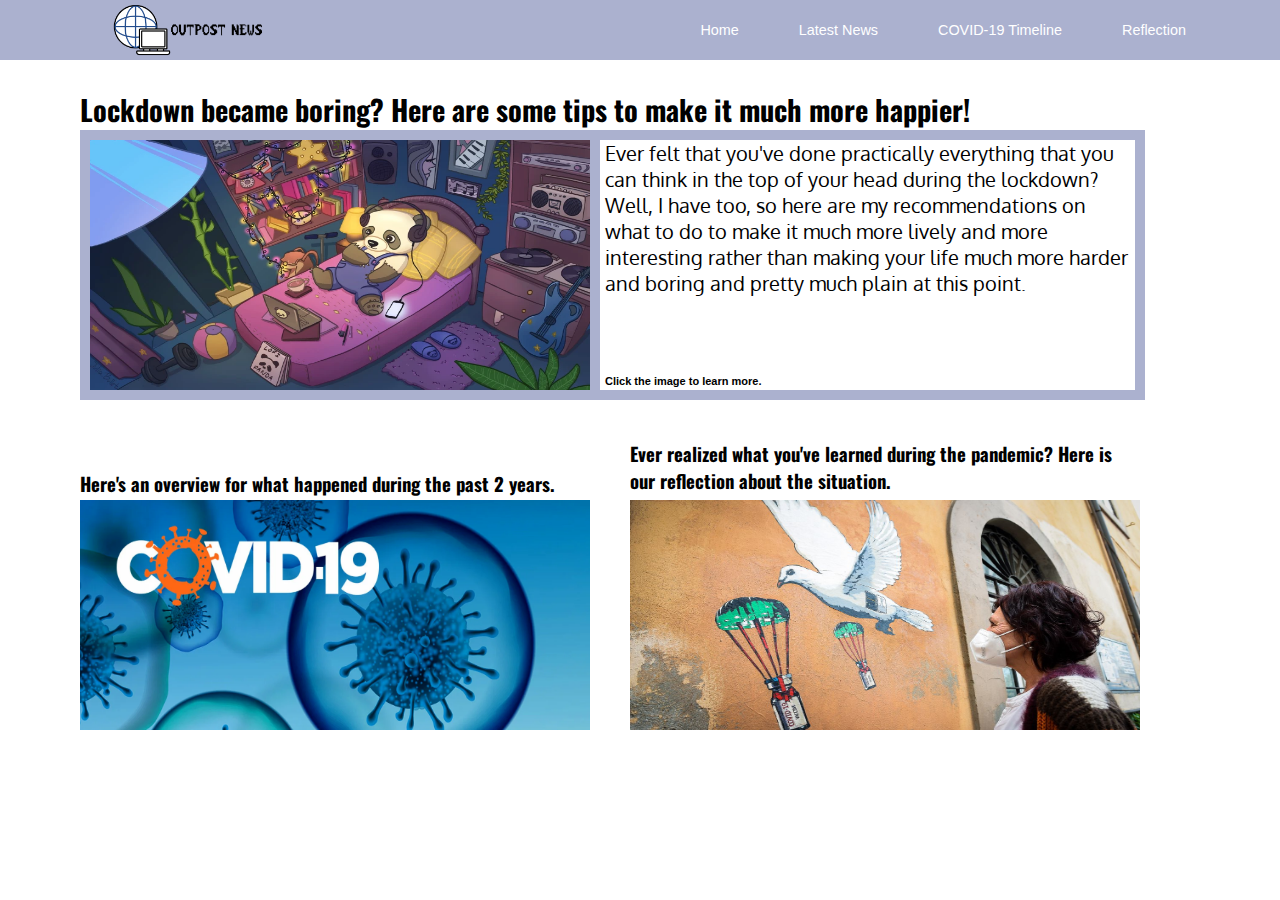
<file: index.html>
<html lang="en">
    <head>
        <meta charset="UTF-8">
        <meta name="viewport" content="width=device-width, initial-scale=1.0">
        <title>Outpost News</title>
        <link rel="stylesheet" href="https://cdnjs.cloudflare.com/ajax/libs/font-awesome/6.1.0/css/all.min.css" integrity="sha512-10/jx2EXwxxWqCLX/hHth/vu2KY3jCF70dCQB8TSgNjbCVAC/8vai53GfMDrO2Emgwccf2pJqxct9ehpzG+MTw==" crossorigin="anonymous" referrerpolicy="no-referrer" />
        <link rel="stylesheet" type="text/css" href="index.css">
        <link rel="icon" type="image/x-icon" href="Icon/laptop.ico">
    </head>

    <body>
        <div class="nav__bar">
            <div class="logo">
                <img src="Logo/OUTPOST NEWS.png">
            </div>

            <ul>
                <li><a href="index.html">Home</a></li>
                <li>
                    <a href="#">Latest News <i class="fas fa-caret-down"></i></a>

                    <div class="dropdown__menu1">
                        <ul>
                            <li><a href="#">Local</a></li>
                            <li><a href="#">International</a></li>
                            <li><a href="#">Entertainment</a></li>   
                            <li><a href="members.html">Members</a></li>                                   
                        </ul>
                    </div>
                </li>

                <li><a href="final project.html">COVID-19 Timeline</a></li>
                <li><a href="Reflection.html">Reflection</a></li>
            </ul>
        </div>

        <div class="head_rectangle">
        </div>

        <div class="head_h2">
            <h2>Lockdown became boring? Here are some tips to make it much more happier!</h2>
            <link href="https://fonts.googleapis.com/css2?family=Oswald:wght@300&display=swap" rel="stylesheet">
        </div>

        <div class="head_img">
            <a href="guide.html">
                <img src="page1images/chilling.png">
            </a>
        </div>
        <div class="description_box">
            <p>Ever felt that you've done practically everything that you can think in the top of your head during the lockdown? Well, I have too, so here are my
                recommendations on what to do to make it much more lively and more interesting rather than making your life much more harder and boring and pretty much plain 
                at this point.
            </p>

            <h5>Click the image to learn more.</h5>
            <link href="https://fonts.googleapis.com/css2?family=Oxygen&display=swap" rel="stylesheet">
        </div>

        <div class="sub_rectangle">
        </div>

        <div class="sub_head">
            <h3>
                Here's an overview for what happened during the past 2 years.
            </h3>
            <link href="https://fonts.googleapis.com/css2?family=Oswald:wght@300&display=swap" rel="stylesheet">
        </div>

        <div class="sub_image">
            <a href="final project.html">
                <img src="page1images/banner.png">
            </a>
        </div>

        <div class="third_rectangle">
        </div>

        <div class="third_head">
            <h3>
                Ever realized what you've learned during the pandemic? Here is our reflection about the situation.
            </h3>
            <link href="https://fonts.googleapis.com/css2?family=Oswald:wght@300&display=swap" rel="stylesheet">
        </div>

        <div class="third_image">
            <a href="Reflection.html">
                <img src="page1images/Pic.jpg">
            </a>
        </div>
    </body>
</html>
</file>
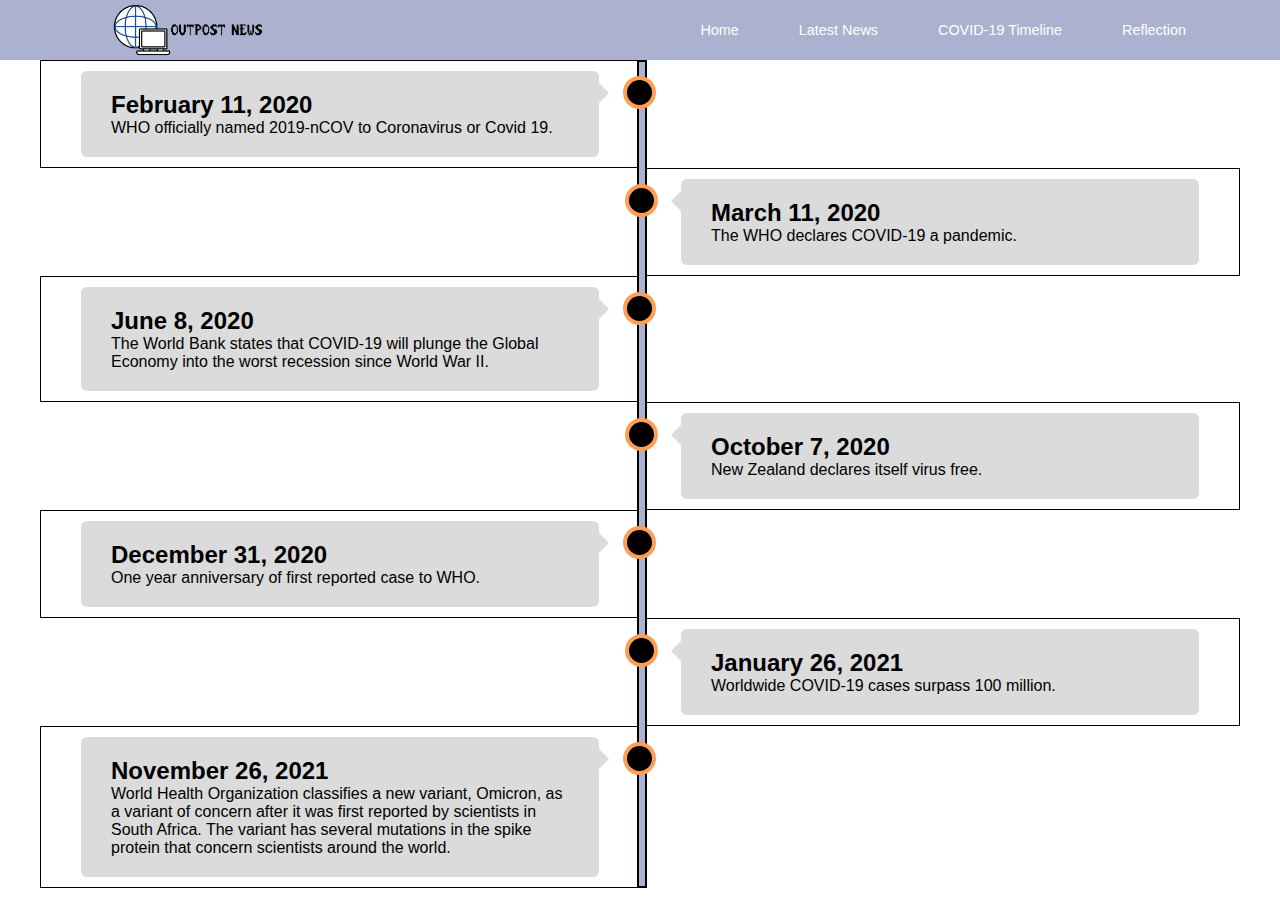
<file: final project.html>
<html lang="en">
	<head>
		<title>Timeline</title>
		<link rel="stylesheet" type="text/css" href="final project.css">
		<meta charset="UTF-8">
		<meta name="viewport" content="width=device-width, initial-scale=1.0">
		<link rel="stylesheet" href="https://cdnjs.cloudflare.com/ajax/libs/font-awesome/6.1.0/css/all.min.css" integrity="sha512-10/jx2EXwxxWqCLX/hHth/vu2KY3jCF70dCQB8TSgNjbCVAC/8vai53GfMDrO2Emgwccf2pJqxct9ehpzG+MTw==" crossorigin="anonymous" referrerpolicy="no-referrer">
		<link rel="icon" type="image/x-icon" href="Icon/laptop.ico">
		
	</head>
	
	<body>
			<div class="nav__bar">
			
            <div class="logo">
                <img src="Logo/OUTPOST NEWS.png">
            </div>

            <ul>
                <li><a href="index.html">Home</a></li>
                <li>
                    <a href="#">Latest News <i class="fas fa-caret-down"></i></a>

                    <div class="dropdown__menu1">
                        <ul>
                            <li><a href="#">Local</a></li>
                            <li><a href="#">International</a></li>
                            <li><a href="#">Entertainment</a></li>                                      
                        </ul>
                    </div>
                </li>


                <li><a href="final project.html">COVID-19 Timeline</a></li>
                <li><a href="Reflection.html">Reflection</a></li>
            </ul>
        </div>
		
		<div class="timeline">
			<div class="container left">
				<div class="content">
					<h2>February 11, 2020</h2>
					<p> WHO officially named 2019-nCOV to Coronavirus or Covid 19.</p>
				</div>
			</div>
			
			<div class="container right">
				<div class="content">
					<h2>March 11, 2020</h2>
					<p>The WHO declares COVID-19 a pandemic.</p>
				</div>
			</div>
			
			<div class="container left">
				<div class="content">
					<h2>June 8, 2020</h2>
					<p> The World Bank states that COVID-19 will plunge the Global Economy into the worst recession since World War II.</p>
				</div>
			</div>
			
			<div class="container right">
				<div class="content">
					<h2>October 7, 2020</h2>
					<p>New Zealand declares itself virus free.</p>
				</div>
			</div>
			
			<div class="container left">
				<div class="content">
					<h2>December 31, 2020</h2>
					<p> One year anniversary of first reported case to WHO.</p>
				</div>
			</div>
			
			<div class="container right">
				<div class="content">
					<h2>January 26, 2021</h2>
					<p>Worldwide COVID-19 cases surpass 100 million.</p>
				</div>
			</div>
			
			<div class="container left">
				<div class="content">
					<h2>November 26, 2021</h2>
					<p> World Health Organization classifies a new variant,
					Omicron, as a variant of concern after it was first reported
					by scientists in South Africa. The variant has several mutations
					in the spike protein that concern scientists around the world.</p>
				</div>
			</div>
		</div>
	</body>
</html>
</file>
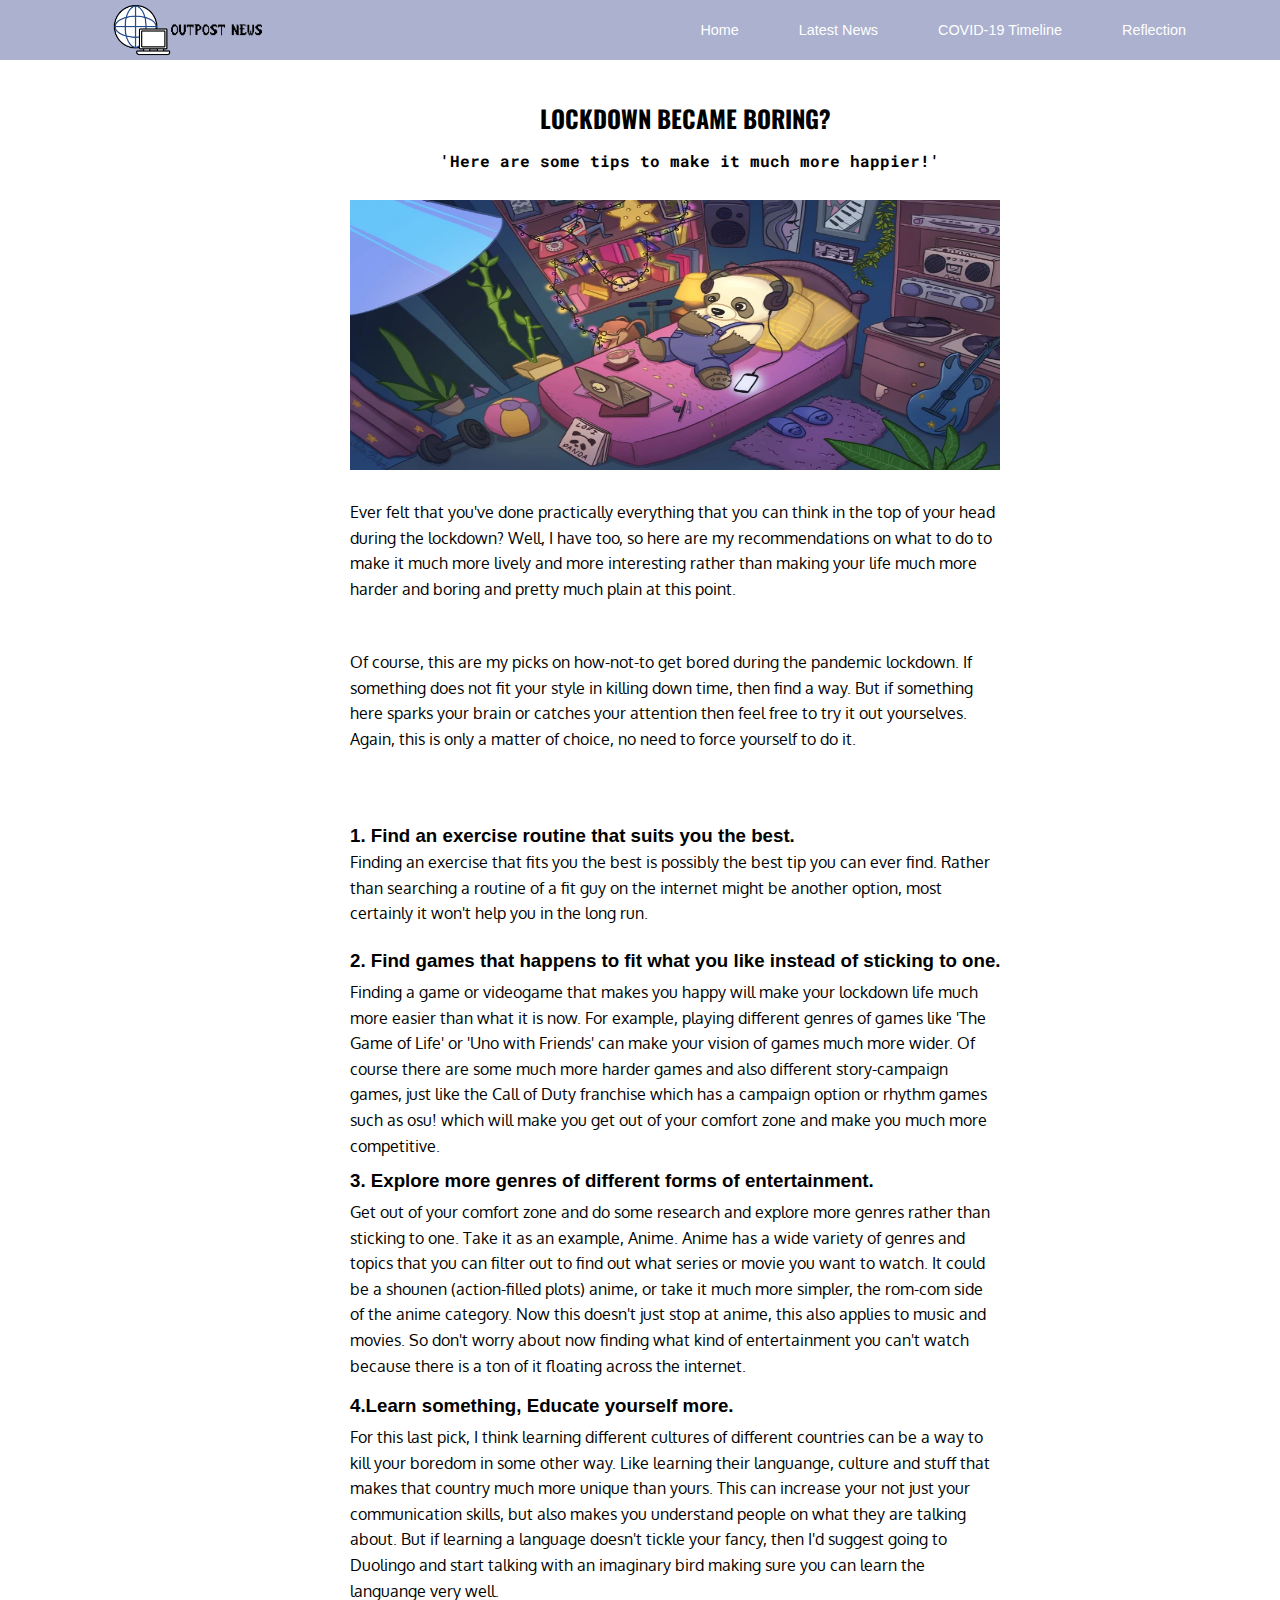
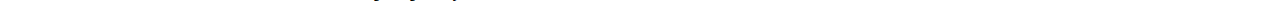
<file: guide.html>
<html lang="en">
    <head>
        <meta charset="UTF-8">
        <meta name="viewport" content="width=device-width, initial-scale=1.0">
        <title>Make more everything much more lively!</title>
        <link rel="stylesheet" href="https://cdnjs.cloudflare.com/ajax/libs/font-awesome/6.1.0/css/all.min.css" integrity="sha512-10/jx2EXwxxWqCLX/hHth/vu2KY3jCF70dCQB8TSgNjbCVAC/8vai53GfMDrO2Emgwccf2pJqxct9ehpzG+MTw==" crossorigin="anonymous" referrerpolicy="no-referrer" />
        <link rel="stylesheet" type="text/css" href="guide.css">
        <link rel="icon" type="image/x-icon" href="Icon/laptop.ico">
    </head>

    <body>
        <div class="nav__bar">
            <div class="logo">
                <img src="Logo/OUTPOST NEWS.png">
            </div>

            <ul>
                <li><a href="index.html">Home</a></li>
                <li>
                    <a href="#">Latest News <i class="fas fa-caret-down"></i></a>

                    <div class="dropdown__menu1">
                        <ul>
                            <li><a href="#">Local</a></li>
                            <li><a href="#">International</a></li>
                            <li><a href="#">Entertainment</a></li>
                            <li><a href="members.html">Members</a></li>                                      
                        </ul>
                    </div>
                </li>

                <li><a href="#">COVID-19 Timeline</a></li>
                <li><a href="#">Reflection</a></li>
            </ul>
        </div>

        <div class="img_rectangle">
        </div>

        <div class="guide_image">
            <img src="page1images/chilling.png">
        </div>

        <div class="guide_head">
            <h2>Lockdown became boring?</h2>
            <link href="https://fonts.googleapis.com/css2?family=Oswald:wght@300&display=swap" rel="stylesheet">
        </div>

        <br>

        <div class="sub_text">
            <p>'Here are some tips to make it much more happier!'</p>
            <link href="https://fonts.googleapis.com/css2?family=Roboto+Mono:wght@200&display=swap" rel="stylesheet">
        </div>

        <div class="first_paragraph">
            <p>Ever felt that you've done practically everything that you can think in the top of your head during the lockdown? Well, I have too, so here are my
                recommendations on what to do to make it much more lively and more interesting rather than making your life much more harder and boring and pretty much plain 
                at this point.</p>
                <link href="https://fonts.googleapis.com/css2?family=Oxygen&display=swap" rel="stylesheet">
        </div>

        <div class="second_paragraph">
            <p>Of course, this are my picks on how-not-to get bored during the pandemic lockdown. If something does not fit your style in killing down time, then find a way. 
                But if something here sparks your brain or catches your attention then feel free to try it out yourselves. Again, this is only a matter of choice, no need to 
                force yourself to do it.
                <link href="https://fonts.googleapis.com/css2?family=Oxygen&display=swap" rel="stylesheet"> 
            </p>
        </div>

        <div class="title_one">
            <h3>1. Find an exercise routine that suits you the best.</h3>
        </div>
        <div class="content_one">
            <p>Finding an exercise that fits you the best is possibly the best tip you can ever find. Rather than searching a routine of a fit guy on the internet might be another option, most certainly it won't help you in the long run.
                <link href="https://fonts.googleapis.com/css2?family=Oxygen&display=swap" rel="stylesheet"> 
            </p>
        </div>

        <div class="title_two">
            <h3>2. Find games that happens to fit what you like instead of sticking to one.</h3>
        </div>
        <div class="content_two">
            <p>Finding a game or videogame that makes you happy will make your lockdown life much more easier than what it is now. For example, playing different genres of games
                like 'The Game of Life' or 'Uno with Friends' can make your vision of games much more wider. Of course there are some much more harder games and also different story-campaign games,
                just like the Call of Duty franchise which has a campaign option or rhythm games such as osu! which will make you get out of your comfort zone and make you much more competitive.
                <link href="https://fonts.googleapis.com/css2?family=Oxygen&display=swap" rel="stylesheet"> 
            </p>
        </div>

        <div class="title_three">
            <h3>3. Explore more genres of different forms of entertainment.</h3>
        </div>
        <div class="content_three">
            <p>Get out of your comfort zone and do some research and explore more genres rather than sticking to one. Take it as an example, Anime. Anime has a wide variety of genres and topics that you
                can filter out to find out what series or movie you want to watch. It could be a shounen (action-filled plots) anime, or take it much more simpler, the rom-com side of the anime category.
                Now this doesn't just stop at anime, this also applies to music and movies. So don't worry about now finding what kind of entertainment you can't watch because there is a ton of it floating across the internet.
            </p>
        </div>

        <div class="title_last">
            <h3>4.Learn something, Educate yourself more.</h3>
        </div>
        <div class="content_last">
            <p>For this last pick, I think learning different cultures of different countries can be a way to kill your boredom in some other way. Like learning their languange, culture and stuff that makes that country
                much more unique than yours. This can increase your not just your communication skills, but also makes you understand people on what they are talking about. But if learning a language doesn't tickle your fancy,
                then I'd suggest going to Duolingo and start talking with an imaginary bird making sure you can learn the languange very well.
            </p>
        </div>
    </body>
</html>
</file>
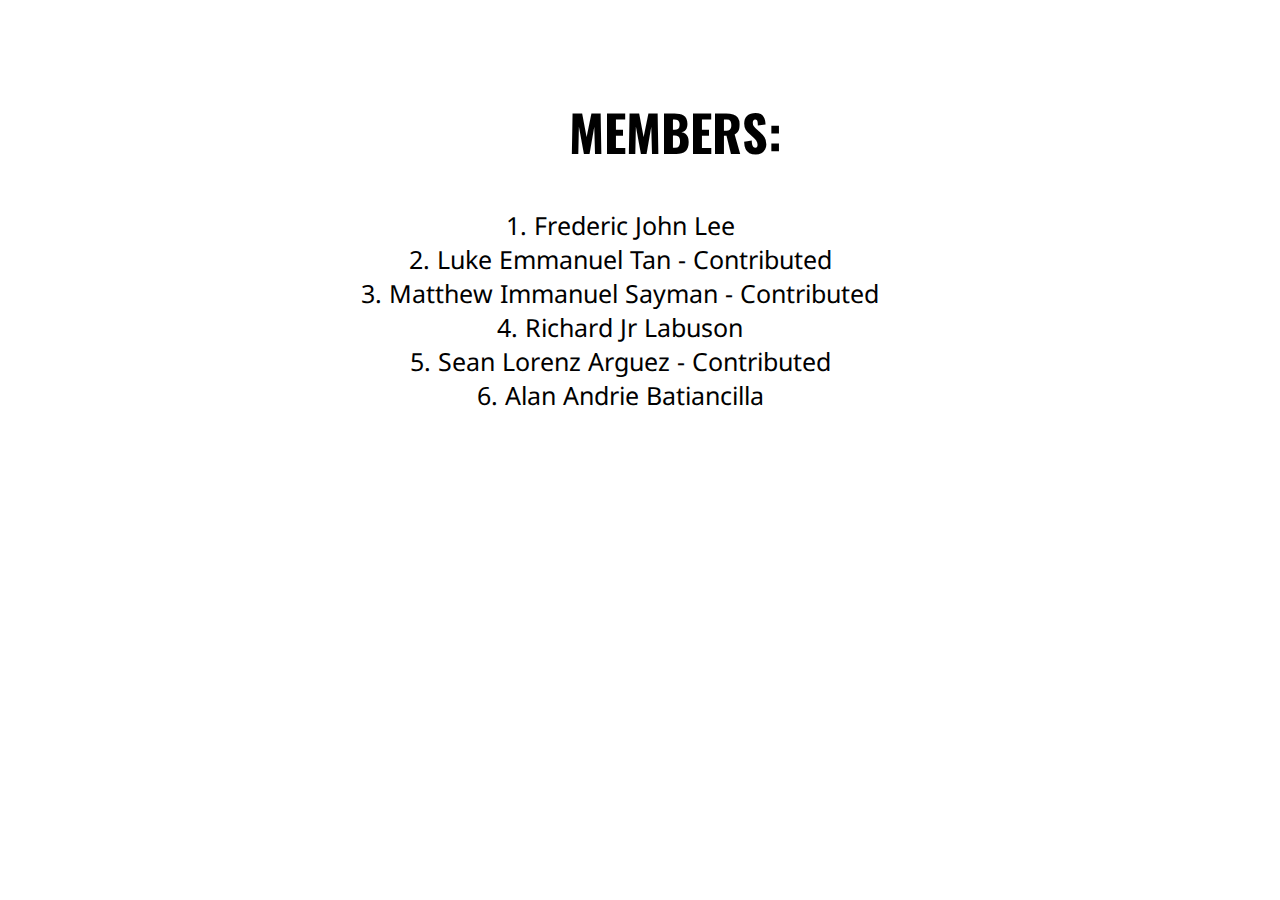
<file: members.html>
<html lang="en">
    <head>
        <meta charset="UTF-8">
        <meta name="viewport" content="width=device-width, initial-scale=1.0">
        <title>Members</title>
        <link rel="stylesheet" type="text/css" href="members.css">
        <link rel="icon" type="image/x-icon" href="Icon/laptop.ico">
    </head>

    <body>
        <div class="members">
            <h1>
                MEMBERS:
            </h1>
            <link href="https://fonts.googleapis.com/css2?family=Oswald:wght@300&display=swap" rel="stylesheet">
        </div>

        <div class="content">
            <ul style="list-style-type:none">
                <li>1. Frederic John Lee</li>
                <li>2. Luke Emmanuel Tan - Contributed</li>
                <li>3. Matthew Immanuel Sayman - Contributed</li>
                <li>4. Richard Jr Labuson</li>
                <li>5. Sean Lorenz Arguez - Contributed</li>
                <li>6. Alan Andrie Batiancilla</li>
            </ul>
            <link href="https://fonts.googleapis.com/css2?family=Noto+Sans&display=swap" rel="stylesheet">
        </div>
    </body>
</html>
</file>
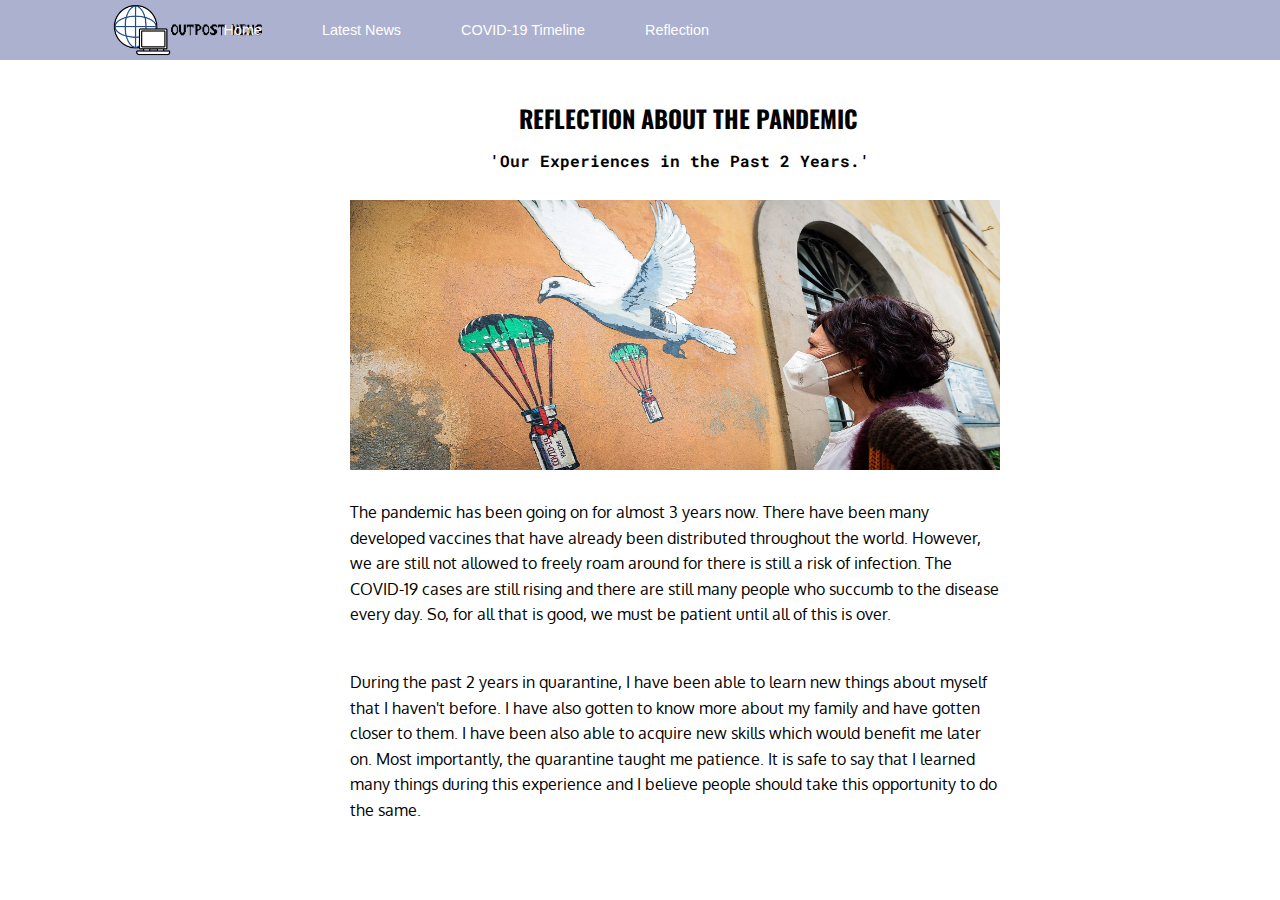
<file: Reflection.html>
<html>
	<head>
		<meta charset="UTF-8">
        <meta name="viewport" content="width=device-width, initial-scale=1.0">
        <title>Reflection</title>
        <link rel="stylesheet" href="https://cdnjs.cloudflare.com/ajax/libs/font-awesome/6.1.0/css/all.min.css" integrity="sha512-10/jx2EXwxxWqCLX/hHth/vu2KY3jCF70dCQB8TSgNjbCVAC/8vai53GfMDrO2Emgwccf2pJqxct9ehpzG+MTw==" crossorigin="anonymous" referrerpolicy="no-referrer" />
		<link rel="stylesheet" type="text/css" href="Reflection.css">
		<link rel="icon" type="image/x-icon" href="Icon/laptop.ico">
	</head>
	
	<body>
		<div class="nav__bar">
            <div class="logo">
                <img src="Logo/OUTPOST NEWS.png">
            </div>

            <ul>
				<li><a href="index.html">Home</a></li>
                <li>
					

                    <a href="#">Latest News <i class="fas fa-caret-down"></i></a>

                    <div class="dropdown__menu1">
                        <ul>
                            <li><a href="#">Local</a></li>
                            <li><a href="#">International</a></li>
                            <li><a href="#">Entertainment</a></li>
                            <li><a href="members.html">Members</a></li>
                        </ul>
                    </div>
                </li>

                <li><a href="final project.html">COVID-19 Timeline</a></li>
                <li><a href="Reflection.html">Reflection</a></li>
			</ul>
			
			<div class="guide_image">
				<img src="page1images/Pic.jpg">
			</div>
	
			<div class="guide_head">
				<h2>Reflection About the Pandemic</h2>
				<link href="https://fonts.googleapis.com/css2?family=Oswald:wght@300&display=swap" rel="stylesheet">
			</div>
	
			<br>
	
			<div class="sub_text">
				<p>'Our Experiences in the Past 2 Years.'</p>
				<link href="https://fonts.googleapis.com/css2?family=Roboto+Mono:wght@200&display=swap" rel="stylesheet">
			</div>
	
			<div class="first_paragraph">
				<p>The pandemic has been going on for almost 3 years now. There have been many developed vaccines that have already been distributed throughout the world. 
					However, we are still not allowed to freely roam around for there is still a risk of infection. The COVID-19 cases are still rising and there are still many people who succumb to the disease every day.
					 So, for all that is good, we must be patient until all of this is over.</p>
					<link href="https://fonts.googleapis.com/css2?family=Oxygen&display=swap" rel="stylesheet">
			</div>
	
			<div class="second_paragraph">
				<p>During the past 2 years in quarantine, I have been able to learn new things about myself that I haven't before. I have also gotten to know more about my family and have gotten closer to them. I have been also able to acquire new skills which would benefit me later on. 
					Most importantly, the quarantine taught me patience. It is safe to say that I learned many things during this experience and I believe people should take this opportunity to do the same.
					<link href="https://fonts.googleapis.com/css2?family=Oxygen&display=swap" rel="stylesheet"> 
				</p>
			</div>
	
	</body>
</html>
</file>
<file: index.css>
* {
    margin: 0;
    padding: 0;
    box-sizing: border-box;
}

body {
    font-family: sans-serif;
}

.nav__bar {
    background-color: #abb1cf;
    height: 60px;
    width: 100%;
    display: flex;
    align-items: center;
    justify-content: space-between;
    padding: 0 5%;
}

.logo {
    width: 50px;
    height: 150px;
    display: flex;
}

.nav__bar ul {
    list-style: none;
    display: flex;
}

.nav__bar ul li {
    padding: 10px 30px;
    position: relative;
}

.nav__bar ul li a {
    color: white;
    text-decoration: none;
    font-size: 14.4px;

    transition:all 0.3s;
}

.nav__bar ul li a:hover {
    color: #3d3f49;
}

.dropdown__menu1 {
    display: none;
}

.nav__bar ul li:hover .dropdown__menu1 {
    display: block;
    position: absolute;
    left: 0;
    top: 100%;
    background-color: #abb1cf;
}

.dropdown__menu1 ul {
    display: block;
    margin: 10px;
}

.dropdown__menu1 ul li {
    width: 120px;
    padding: 10px;
}

.head_rectangle {
    width: 510px;
    height: 270px;
    background-color: #abb1cf;
    position: absolute;
    top: 130px;
    left: 80px;
    display: flex;
    justify-content:center;
    align-items: center;
}

.description_box {
    width: 555px;
    height:270px;
    background-color: white;
    position: absolute;
    border: 10px solid #abb1cf;
    top: 130px;
    left: 590px;
    z-index: -1;
}

.head_img img {
    height: 250px;
    width: 500px;
    position: absolute;
    display: block;
    margin-left: auto;
    margin-right: auto;
    top: 140px;
    left: 90px;
}

.head_h2 {
    font-family: 'Oswald', sans-serif;
    font-size: 19px;
    top: 88px;
    left: 80px;
    position: absolute;
    font-weight: lighter;
}

.description_box p {
    font-family: 'Oxygen', sans-serif;
    left: 5px;
    right: 5px;
    position: absolute;
    font-size: 20px;
}

.description_box h5 {
    left: 5px;
    position: absolute;
    top: 235px;
    font-size: 11px;
}

.sub_rectangle {
    width: 510px;
    height: 230px;
    background-color: #abb1cf;
    position: absolute;
    top: 500px;
    left: 80px;
    display: flex;
    justify-content:center;
    align-items: center;
}

.sub_head h3 {
    font-family: 'Oswald', sans-serif;
    position: absolute;
    left: 80px;
    top: 470px;
}

.sub_image img {
    position: absolute;
    width: 510px;
    height: 230px;
    top: 500px;
    left: 80px;
}

.third_rectangle {
    width: 510px;
    height: 230px;
    background-color: #abb1cf;
    position: absolute;
    top: 500px;
    left: 630px;
    display: flex;
    justify-content: center;
    align-items: center;
}

.third_head {
    font-family: 'Oswald', sans-serif;
    position: absolute;
    left: 630px;
    top: 440px;
    width: 500px;
    text-align: left;
}

.third_image img {
    position: absolute;
    width: 510px;
    height: 230px;
    top: 500px;
    left: 630px;
}
</file>
<file: final project.css>
* {
  box-sizing: border-box;
}

body {
	background-color: white;
  font-family: Helvetica, sans-serif;
}
/* The actual timeline (the vertical ruler) */
.timeline {
  position: relative;
  max-width: 1200px;
  margin: 0 auto;
  
}

/* The actual timeline (the vertical ruler) */
.timeline::after {
  content: '';
  position: absolute;
  width: 6px;
  background-color:#abb1cf ;
  top: 0;
  bottom: 0;
  left: 50%;
  margin-left: -3px;
  border:2px solid black;
}

/* Container around content */
.container {
  padding: 10px 40px;
  position: relative;
  background-color: inherit;
  width: 50%;
  border:1.5px solid black;
}

/* The circles on the timeline */
.container::after {
  content: '';
  position: absolute;
  width: 25px;
  height: 25px;
  right: -17px;
  background-color: black;
  border: 4px solid #FF9F55;
  top: 15px;
  border-radius: 50%;
  z-index: 1;
}

/* Place the container to the left */
.left {
  left: 0;
}

/* Place the container to the right */
.right {
  left: 50%;
}

/* Add arrows to the left container (pointing right) */
.left::before {
  content: " ";
  height: 0;
  position: absolute;
  top: 22px;
  width: 0;
  z-index: 1;
  right: 30px;
  border: 2px solid black;
  border-width: 10px 0 10px 10px;
  border-color: transparent transparent transparent #dbdbdb;
}

/* Add arrows to the right container (pointing left) */
.right::before {
  content: " ";
  height: 0;
  position: absolute;
  top: 22px;
  width: 0;
  z-index: 1;
  left: 30px;
  border: medium solid white;
  border-width: 10px 10px 10px 0;
  border-color: transparent #dbdbdb transparent transparent;
}

/* Fix the circle for containers on the right side */
.right::after {
  left: -16px;
}

/* The actual content */
.content {
  padding: 20px 30px;
  background-color: #dbdbdb;
  position: relative;
  border-radius: 6px;
}

/* Media queries - Responsive timeline on screens less than 600px wide */
@media screen and (max-width: 600px) {
/* Place the timelime to the left */
  .timeline::after {
    left: 31px;
  }

/* Full-width containers */
  .container {
    width: 100%;
    padding-left: 70px;
    padding-right: 25px;
  }

/* Make sure that all arrows are pointing leftwards */
  .container::before {
    left: 60px;
    border: medium solid white;
    border-width: 10px 10px 10px 0;
    border-color: transparent #dbdbdb transparent transparent;
  }

/* Make sure all circles are at the same spot */
  .left::after, .right::after {
    left: 15px;
  }

/* Make all right containers behave like the left ones */
  .right {
    left: 0%;
  }
}

* {
    margin: 0;
    padding: 0;
    box-sizing: border-box;
}

body {
    font-family: sans-serif;
}

.nav__bar {
    background-color: #abb1cf;
    height: 60px;
    width: 100%;
    display: flex;
    align-items: center;
    justify-content: space-between;
    padding: 0 5%;
}

.logo {
    width: 50px;
    height: 150px;
    display: flex;
}

.nav__bar ul {
    list-style: none;
    display: flex;
}

.nav__bar ul li {
    padding: 10px 30px;
    position: relative;
}

.nav__bar ul li a {
    color: white;
    text-decoration: none;
    font-size: 14.4px;

    transition:all 0.3s;
}

.nav__bar ul li a:hover {
    color: #3d3f49;
}

.dropdown__menu1 {
    display: none;
}

.nav__bar ul li:hover .dropdown__menu1 {
    display: block;
    position: absolute;
    left: 0;
    top: 100%;
    background-color: #abb1cf;
}

.dropdown__menu1 ul {
    display: block;
    margin: 10px;
}

.dropdown__menu1 ul li {
    width: 130px;
    padding: 10px;

}
</file>
<file: guide.css>
* {
    margin: 0;
    padding: 0;
    box-sizing: border-box;
}

body {
    font-family: sans-serif;
}

.nav__bar {
    background-color: #abb1cf;
    height: 60px;
    width: 100%;
    display: flex;
    align-items: center;
    justify-content: space-between;
    padding: 0 5%;
}

.logo {
    width: 50px;
    height: 150px;
    display: flex;
}

.nav__bar ul {
    list-style: none;
    display: flex;
}

.nav__bar ul li {
    padding: 10px 30px;
    position: relative;
}

.nav__bar ul li a {
    color: white;
    text-decoration: none;
    font-size: 14.4px;

    transition:all 0.3s;
}

.nav__bar ul li a:hover {
    color: #3d3f49;
}

.dropdown__menu1 {
    display: none;
}

.nav__bar ul li:hover .dropdown__menu1 {
    display: block;
    position: absolute;
    left: 0;
    top: 100%;
    background-color: #abb1cf;
}

.dropdown__menu1 ul {
    display: block;
    margin: 10px;
}

.dropdown__menu1 ul li {
    width: 130px;
    padding: 10px;
}

.img_rectangle {
    width: 650px;
    height: 270px;
    background-color: #abb1cf;
    position: absolute;
    top: 200px;
    left: 350px;
    display: flex;
    justify-content:center;
    align-items: center;
    z-index: -1;
}

.guide_image img {
    position: absolute;
    display: block;
    margin-left: auto;
    margin-right: auto;
    width: 650px;
    height: 270px;
    top: 200px;
    left: 350px;
    z-index: -1;
}

.guide_head h2 {
    font-family: 'Oswald', sans-serif;
    position: absolute;
    top: 100px;
    left: 540px;
    text-transform: uppercase;
    z-index: -1;
}

.sub_text p {
    position: absolute;
    top: 150px;
    left: 440px;
    font-family: 'Roboto Mono', monospace;
    font-weight: bold;
    text-align: center;
    z-index: -1;
}

.first_paragraph p {
    font-family: 'Oxygen', sans-serif;
    position: absolute;
    text-align: left;
    top: 500px;
    width: 650px;
    left: 350px;
    line-height: 1.6;
}

.second_paragraph p {
    font-family: 'Oxygen', sans-serif;
    position: absolute;
    text-align: left;
    top: 650px;
    width: 650px;
    left: 350px;
    line-height: 1.6;
}

.title_one h3 {
    position: absolute;
    text-align: left;
    top: 825px;
    left: 350px;
}

.content_one p {
    font-family: 'Oxygen', sans-serif;
    width: 650px;
    top: 850px;
    left: 350px;
    position: absolute;
    text-align: left;
    line-height: 1.6;
}

.title_two h3 {
    position: absolute;
    text-align: left;
    top: 950px;
    left: 350px;
}

.content_two p {
    font-family: 'Oxygen', sans-serif;
    width: 650px;
    top: 980px;
    left: 350px;
    position: absolute;
    text-align: left;
    line-height: 1.6;
}

.title_three h3 {
    position: absolute;
    text-align: left;
    top: 1170px;
    left: 350px;
}

.content_three p {
    font-family: 'Oxygen', sans-serif;
    width: 650px;
    top: 1200px;
    left: 350px;
    position: absolute;
    text-align: left;
    line-height: 1.6;
}

.title_last h3 {
    position: absolute;
    text-align: left;
    top: 1395;
    left: 350px;
}

.content_last p {
    font-family: 'Oxygen', sans-serif;
    width: 650px;
    top: 1425px;
    left: 350px;
    position: absolute;
    text-align: left;
    line-height: 1.6;
}
</file>
<file: members.css>
.members h1 {
    font-family: 'Oswald', sans-serif;
    position: absolute;
    text-align: center;
    top: 60px;
    left: 569px;
    font-size: 50px;
}

.content ul li {
    font-family: 'Noto Sans', sans-serif;
    position: relative;
    text-align: center;
    top: 200px;
    right: 40px;
    font-size: 25px;
}
</file>
<file: Reflection.css>
* {
    margin: 0;
    padding: 0;
    box-sizing: border-box;
}

body {
    font-family: sans-serif;
}

.nav__bar {
    background-color: #abb1cf;
    height: 60px;
    width: 100%;
    display: flex;
    align-items: center;
    justify-content: space-between;
    padding: 0 5%;
}

.logo {
    width: 50px;
    height: 150px;
    display: flex;
}

.nav__bar ul {
    list-style: none;
    display: flex;
}

.nav__bar ul li {
    padding: 10px 30px;
    position: relative;
}

.nav__bar ul li a {
    color: white;
    text-decoration: none;
    font-size: 14.4px;

    transition:all 0.3s;
}

.nav__bar ul li a:hover {
    color: #3d3f49;
}

.dropdown__menu1 {
    display: none;
}

.nav__bar ul li:hover .dropdown__menu1 {
    display: block;
    position: absolute;
    left: 0;
    top: 100%;
    background-color: #abb1cf;
}

.dropdown__menu1 ul {
    display: block;
    margin: 10px;
}

.dropdown__menu1 ul li {
    width: 130px;
    padding: 10px;
}

.guide_image img {
    position: absolute;
    display: block;
    margin-left: auto;
    margin-right: auto;
    width: 650px;
    height: 270px;
    top: 200px;
    left: 350px;
    z-index: -1;
}

.guide_head h2 {
    font-family: 'Oswald', sans-serif;
    position: absolute;
    top: 100px;
    left: 519px;
    text-transform: uppercase;
    z-index: -1;
}

.sub_text p {
    position: absolute;
    top: 150px;
    left: 490px;
    font-family: 'Roboto Mono', monospace;
    font-weight: bold;
    text-align: center;
    z-index: -1;
}

.first_paragraph p {
    font-family: 'Oxygen', sans-serif;
    position: absolute;
    text-align: left;
    top: 500px;
    width: 650px;
    left: 350px;
    line-height: 1.6;
}

.second_paragraph p {
    font-family: 'Oxygen', sans-serif;
    position: absolute;
    text-align: left;
    top: 670px;
    width: 650px;
    left: 350px;
    line-height: 1.6;
}
</file>
